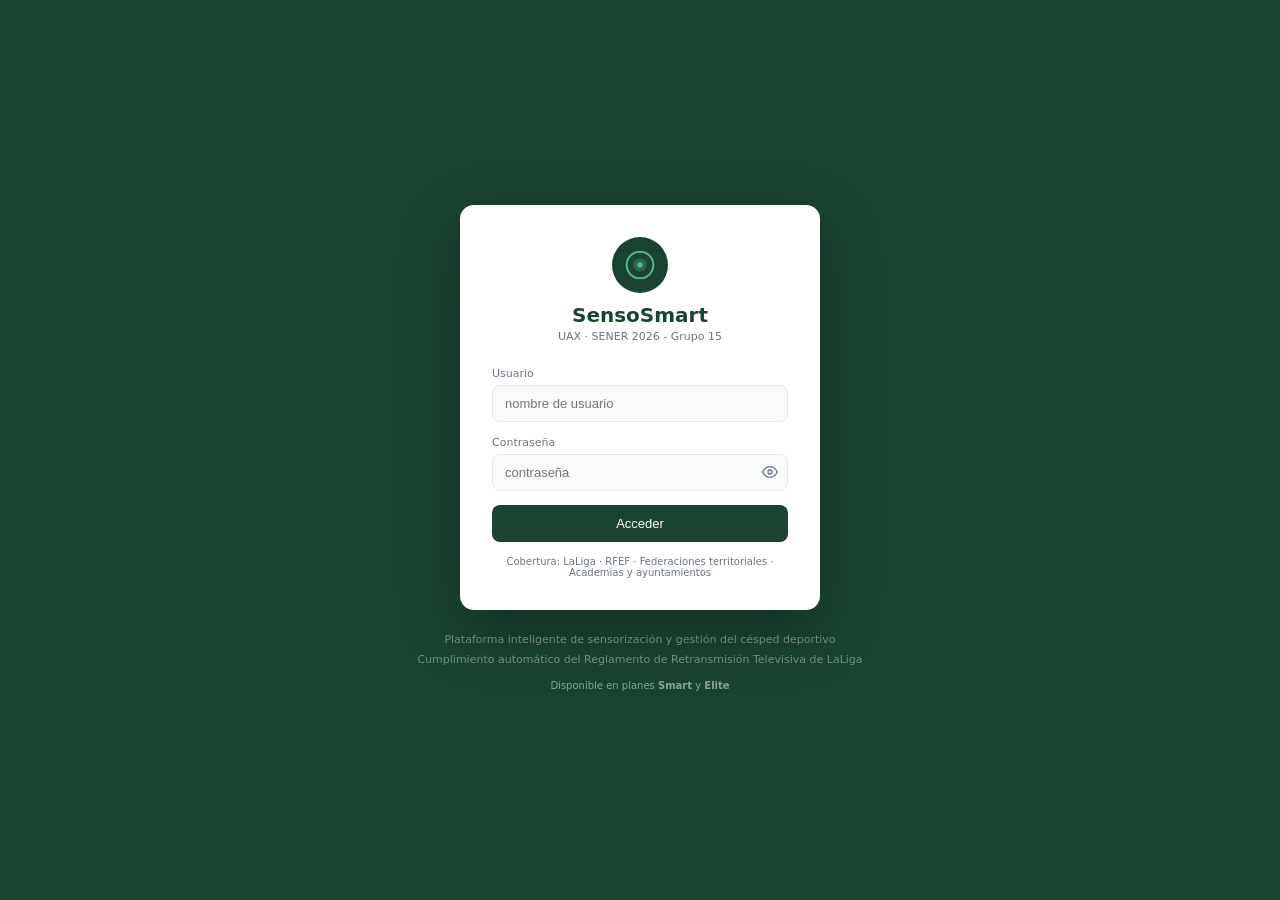
<file: Index.html>
<!DOCTYPE html>
<html lang="es">
<head>
  <meta charset="UTF-8"/>
  <meta name="viewport" content="width=device-width, initial-scale=1.0"/>
  <title>SensoSmart — Iniciar sesión</title>
  <link rel="stylesheet" href="assets/css/Index.css"/>
  <link rel="icon" href="assets/images/imagenPestana/ImagenLogoUax.jpg" type="image/jpeg">
</head>
<body>
  <div class="login-bg">
    <div class="login-card">
      <div class="login-logo">
        <div class="login-icon">
          <svg width="32" height="32" viewBox="0 0 24 24" fill="none">
            <circle cx="12" cy="12" r="10" stroke="#52B788" stroke-width="1.5"/>
            <path d="M7 12c0-2.76 2.24-5 5-5s5 2.24 5 5-2.24 5-5 5-5-2.24-5-5z" fill="#52B788" opacity=".3"/>
            <circle cx="12" cy="12" r="2" fill="#52B788"/>
          </svg>
        </div>
        <h1 class="login-title">SensoSmart</h1>
        <p class="login-sub">UAX · SENER 2026 - Grupo 15</p>
      </div>

      <form id="login-form" onsubmit="return false;">
        <div class="field-group">
          <label for="usuario">Usuario</label>
          <input type="text" id="usuario" name="usuario"
                 placeholder="nombre de usuario"
                 autocomplete="username" required/>
        </div>
        <div class="field-group">
          <label for="password">Contraseña</label>
          <div class="input-password-wrap">
            <input type="password" id="password" name="password"
                  placeholder="contraseña"
                  autocomplete="current-password" required/>
            <button type="button" class="btn-ojo" onclick="togglePassword('password', this)"
                  aria-label="Mostrar contraseña">
              <svg class="ojo-abierto" width="16" height="16" viewBox="0 0 24 24" fill="none" stroke="currentColor" stroke-width="2">
                <path d="M1 12s4-8 11-8 11 8 11 8-4 8-11 8-11-8-11-8z"/>
                <circle cx="12" cy="12" r="3"/>
              </svg>
              <svg class="ojo-cerrado" width="16" height="16" viewBox="0 0 24 24" fill="none" stroke="currentColor" stroke-width="2" style="display:none">
                <path d="M17.94 17.94A10.07 10.07 0 0112 20c-7 0-11-8-11-8a18.45 18.45 0 015.06-5.94"/>
                <path d="M9.9 4.24A9.12 9.12 0 0112 4c7 0 11 8 11 8a18.5 18.5 0 01-2.16 3.19"/>
                <line x1="1" y1="1" x2="23" y2="23"/>
              </svg>
            </button>
          </div>
        </div>
        <div id="login-error" class="login-error" style="display:none"></div>
        <button type="submit" id="login-btn" onclick="iniciarSesion()">Acceder</button>
      </form>

      <p class="login-cobertura">Cobertura: LaLiga · RFEF · Federaciones territoriales · Academias y ayuntamientos</p>
    </div>

    <div class="login-info">
      <p>Plataforma inteligente de sensorización y gestión del césped deportivo</p>
      <p>Cumplimiento automático del Reglamento de Retransmisión Televisiva de LaLiga</p>
      <p style="margin-top:8px;color:rgba(255,255,255,0.5);font-size:10px">Disponible en planes <strong>Smart</strong> y <strong>Elite</strong></p>
    </div>
  </div>

  <script src="assets/scriptsFrontend/Index.js"></script>
</body>
</html>
</file>
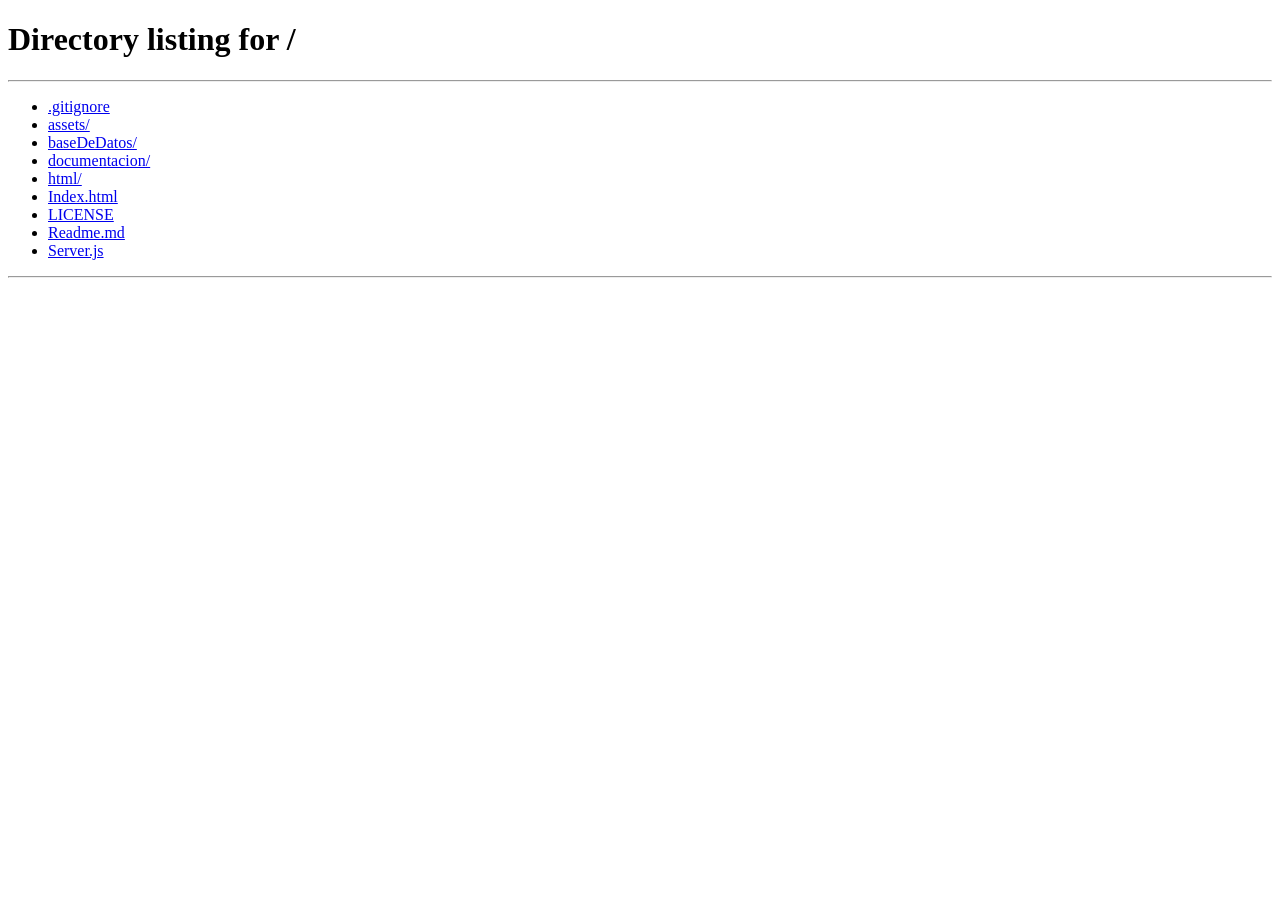
<file: html/Admin.html>
<!DOCTYPE html>
<html lang="es">
<head>
  <meta charset="UTF-8"/>
  <meta name="viewport" content="width=device-width, initial-scale=1.0"/>
  <title>SensoSmart — Administración</title>
  <link rel="stylesheet" href="../assets/css/BarraLateral.css"/>
  <link rel="stylesheet" href="../assets/css/Admin.css"/>
  <link rel="icon" href="../assets/images/imagenPestana/ImagenLogoUax.jpg" type="image/jpeg">
</head>
<body>
  <div class="app-layout">
  
  <!-- La barra lateral se inyecta automáticamente por BarraLateral.js -->
  <main class="main-content">
    <div class="topbar">
      <h2 class="topbar-title">Panel de administración</h2>
      <p class="topbar-sub">Gestión de usuarios, roles y configuración del sistema</p>
    </div>

    <!-- USUARIOS -->
    <section class="admin-section">
      <div class="section-header">
        <h3>Usuarios del sistema</h3>
        <button class="btn-primary" onclick="abrirModalNuevoUsuario()">+ Nuevo usuario</button>
      </div>
      <div class="tabla-wrapper">
        <table id="tabla-usuarios">
          <thead>
            <tr>
              <th>ID</th><th>Usuario</th><th>Club</th><th>Rol</th><th>Activo</th><th>Acciones</th>
            </tr>
          </thead>
          <tbody id="tbody-usuarios"></tbody>
        </table>
      </div>
    </section>
    
    <!-- ESTADÍSTICAS SISTEMA -->
    <section class="admin-section">
      <div class="section-header"><h3>Estado del sistema</h3></div>
      <div class="stats-grid" id="stats-grid"></div>
    </section>

    <!-- ALERTAS RECIENTES DEL SISTEMA -->
    <section class="admin-section">
      <div class="section-header"><h3>Alertas recientes del sistema</h3></div>
      <div id="alertas-container" class="alertas-container"></div>
    </section>

    <!-- LOG DE ACCESOS -->
    <section class="admin-section">
      <div class="section-header"><h3>Log de accesos recientes</h3></div>
      <div id="log-accesos" class="log-container"></div>
    </section>
  </main>
</div>

<!-- Modal nuevo usuario -->
<div id="modal-overlay" class="modal-overlay" style="display:none" onclick="cerrarModal()">
  <div class="modal" onclick="event.stopPropagation()">
    <div class="modal-header">
      <h4>Nuevo usuario</h4>
      <button onclick="cerrarModal()" class="modal-close">×</button>
    </div>
    <div class="modal-body">
      <div class="field-group">
        <label>Usuario</label>
        <input type="text" id="nuevo-usuario" placeholder="nombre de usuario"/>
      </div>
      <div class="field-group">
        <label>Club / Estadio</label>
        <input type="text" id="nuevo-club" placeholder="nombre del club"/>
      </div>
      <div class="field-group">
        <label>Contraseña</label>
        <input type="password" id="nuevo-password" placeholder="contraseña"/>
      </div>
      <div class="field-group">
        <label>Rol</label>
        <select id="nuevo-rol">
          <option value="greenkeeper">Greenkeeper</option>
          <option value="director">Dirección</option>
          <option value="auditor">Auditoría</option>
          <option value="admin">Administrador</option>
        </select>
      </div>
      <button class="btn-primary" onclick="crearUsuario()" style="width:100%;margin-top:8px">Crear usuario</button>
    </div>
  </div>
</div>

<script src="../assets/scriptsFrontend/Api.js"></script>
<script src="../assets/scriptsFrontend/RutasProtegidas.js"></script>
<script src="../assets/scriptsFrontend/BarraLateral.js"></script>
<script src="../assets/scriptsFrontend/Admin.js"></script>
</body>
</html>
</file>
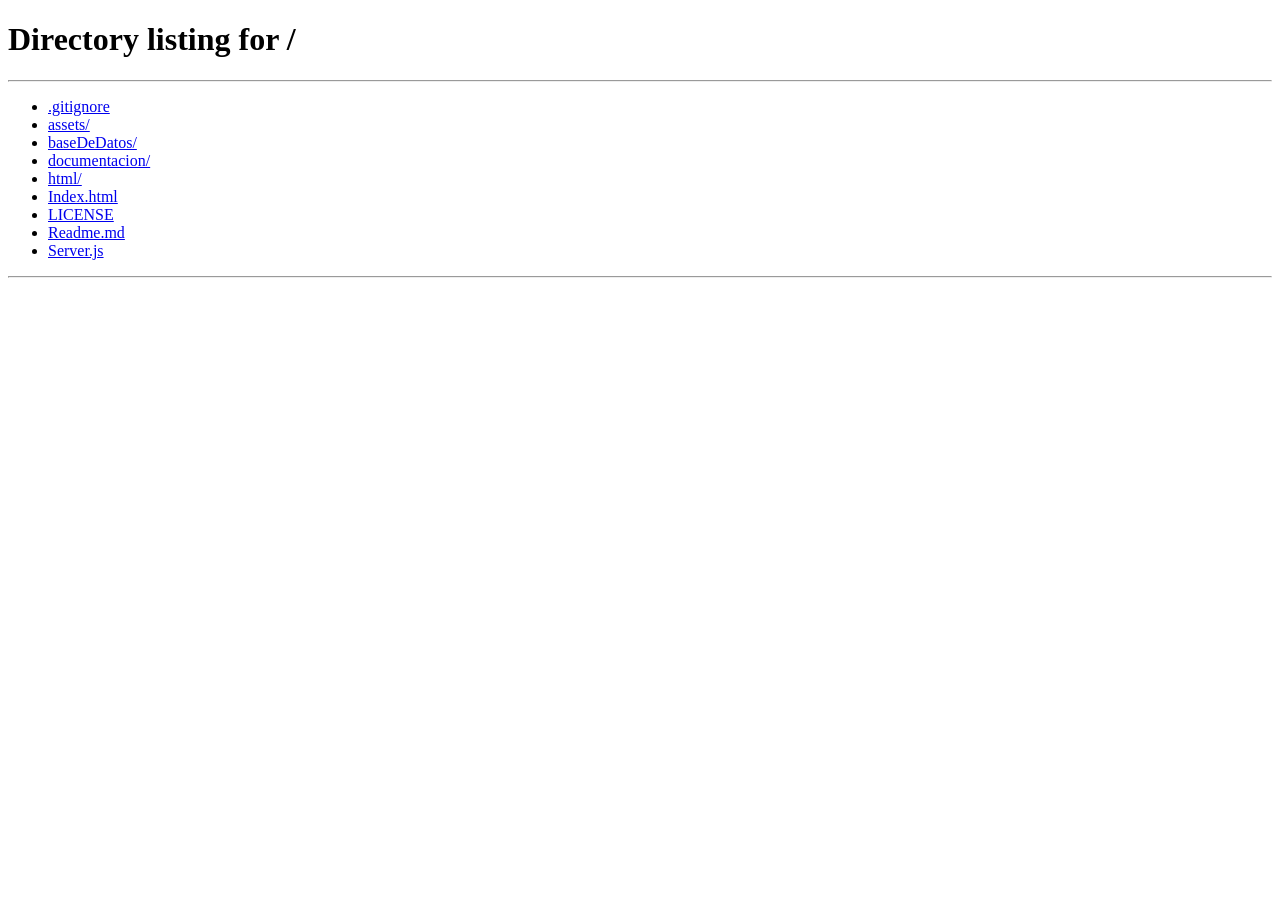
<file: html/DatosUsuario.html>
<!DOCTYPE html>
<html lang="es">
<head>
  <meta charset="UTF-8"/>
  <meta name="viewport" content="width=device-width, initial-scale=1.0"/>
  <title>SensoSmart — Mi perfil</title>
  <link rel="stylesheet" href="../assets/css/BarraLateral.css"/>
  <link rel="stylesheet" href="../assets/css/DatosUsuario.css"/>
  <link rel="icon" href="../assets/images/imagenPestana/ImagenLogoUax.jpg" type="image/jpeg">
</head>
<body>
  <div class="app-layout">

  <main class="main-content">
    <div class="topbar">
      <h2 class="topbar-title">Mi perfil</h2>
    </div>
    
    <div class="perfil-grid">
      <!-- Datos personales -->
      <div class="perfil-card">
        <h3>Datos del usuario</h3>
        <div class="avatar" id="avatar-iniciales">--</div>
        <div class="field-group">
          <label>Usuario</label>
          <input type="text" id="perfil-usuario" disabled/>
        </div>
        <div class="field-group">
          <label>Club / Estadio</label>
          <input type="text" id="perfil-club" disabled/>
        </div>
        <div class="field-group">
          <label>Rol</label>
          <input type="text" id="perfil-rol" disabled/>
        </div>
        <div class="field-group">
          <label>Email</label>
          <input type="email" id="perfil-email" placeholder="email de contacto"/>
        </div>
        <button class="btn-primary" onclick="guardarPerfil()">Guardar cambios</button>
      </div>
      
      <!-- Cambio de contraseña -->
      <div class="perfil-card">
        <h3>Cambiar contraseña</h3>
        <div class="field-group">
          <label>Contraseña actual</label>
          <div class="input-password-wrap">
            <input type="password" id="pass-actual" placeholder="contraseña actual"/>
            <button type="button" class="btn-ojo" onclick="togglePassword('pass-actual', this)" aria-label="Mostrar contraseña">
              <svg class="ojo-abierto" width="16" height="16" viewBox="0 0 24 24" fill="none" stroke="currentColor" stroke-width="2">
                <path d="M1 12s4-8 11-8 11 8 11 8-4 8-11 8-11-8-11-8z"/>
                <circle cx="12" cy="12" r="3"/>
              </svg>
              <svg class="ojo-cerrado" width="16" height="16" viewBox="0 0 24 24" fill="none" stroke="currentColor" stroke-width="2" style="display:none">
                <path d="M17.94 17.94A10.07 10.07 0 0112 20c-7 0-11-8-11-8a18.45 18.45 0 015.06-5.94"/>
                <path d="M9.9 4.24A9.12 9.12 0 0112 4c7 0 11 8 11 8a18.5 18.5 0 01-2.16 3.19"/>
                <line x1="1" y1="1" x2="23" y2="23"/>
              </svg>
            </button>
          </div>
        </div>

        <div class="field-group">
          <label>Nueva contraseña</label>
          <div class="input-password-wrap">
            <input type="password" id="pass-nueva" placeholder="nueva contraseña"/>
            <button type="button" class="btn-ojo" onclick="togglePassword('pass-nueva', this)" aria-label="Mostrar contraseña">
              <svg class="ojo-abierto" width="16" height="16" viewBox="0 0 24 24" fill="none" stroke="currentColor" stroke-width="2">
                <path d="M1 12s4-8 11-8 11 8 11 8-4 8-11 8-11-8-11-8z"/>
                <circle cx="12" cy="12" r="3"/>
              </svg>
              <svg class="ojo-cerrado" width="16" height="16" viewBox="0 0 24 24" fill="none" stroke="currentColor" stroke-width="2" style="display:none">
                <path d="M17.94 17.94A10.07 10.07 0 0112 20c-7 0-11-8-11-8a18.45 18.45 0 015.06-5.94"/>
                <path d="M9.9 4.24A9.12 9.12 0 0112 4c7 0 11 8 11 8a18.5 18.5 0 01-2.16 3.19"/>
                <line x1="1" y1="1" x2="23" y2="23"/>
              </svg>
            </button>
          </div>
        </div>

        <div class="field-group">
          <label>Confirmar nueva contraseña</label>
          <div class="input-password-wrap">
            <input type="password" id="pass-confirmar" placeholder="repetir contraseña"/>
            <button type="button" class="btn-ojo" onclick="togglePassword('pass-confirmar', this)" aria-label="Mostrar contraseña">
              <svg class="ojo-abierto" width="16" height="16" viewBox="0 0 24 24" fill="none" stroke="currentColor" stroke-width="2">
                <path d="M1 12s4-8 11-8 11 8 11 8-4 8-11 8-11-8-11-8z"/>
                <circle cx="12" cy="12" r="3"/>
              </svg>
              <svg class="ojo-cerrado" width="16" height="16" viewBox="0 0 24 24" fill="none" stroke="currentColor" stroke-width="2" style="display:none">
                <path d="M17.94 17.94A10.07 10.07 0 0112 20c-7 0-11-8-11-8a18.45 18.45 0 015.06-5.94"/>
                <path d="M9.9 4.24A9.12 9.12 0 0112 4c7 0 11 8 11 8a18.5 18.5 0 01-2.16 3.19"/>
                <line x1="1" y1="1" x2="23" y2="23"/>
              </svg>
            </button>
          </div>
        </div>
      </div>
      
      <!-- Preferencias notificaciones -->
      <div class="perfil-card">
        <h3>Preferencias de notificaciones</h3>
        <div class="pref-row">
          <label>Email para alertas críticas</label>
          <input type="checkbox" id="pref-email-crit" checked/>
        </div>
        <div class="pref-row">
          <label>Email para alertas preventivas</label>
          <input type="checkbox" id="pref-email-prev"/>
        </div>
        <div class="pref-row">
          <label>Notificación push (app)</label>
          <input type="checkbox" id="pref-push" checked/>
        </div>
        <div class="pref-row">
          <label>SMS para alertas críticas</label>
          <input type="checkbox" id="pref-sms" checked/>
        </div>
        <div class="field-group" style="margin-top:12px">
          <label>Teléfono SMS</label>
          <input type="tel" id="perfil-telefono" placeholder="+34 600 000 000"/>
        </div>
        <button class="btn-primary" onclick="guardarPreferencias()">Guardar preferencias</button>
      </div>
      
      <!-- Sesiones activas -->
      <div class="perfil-card">
        <h3>Sesiones activas</h3>
        <div id="sesiones-lista"></div>
        <button class="btn-secondary" style="margin-top:12px" onclick="cerrarTodasSesiones()">Cerrar todas las sesiones</button>
      </div>
    </div>
  </main>
</div>

<script src="../assets/scriptsFrontend/Api.js"></script>
<script src="../assets/scriptsFrontend/RutasProtegidas.js"></script>
<script src="../assets/scriptsFrontend/BarraLateral.js"></script>
<script src="../assets/scriptsFrontend/DatosUsuario.js"></script>
</body>
</html>
</file>
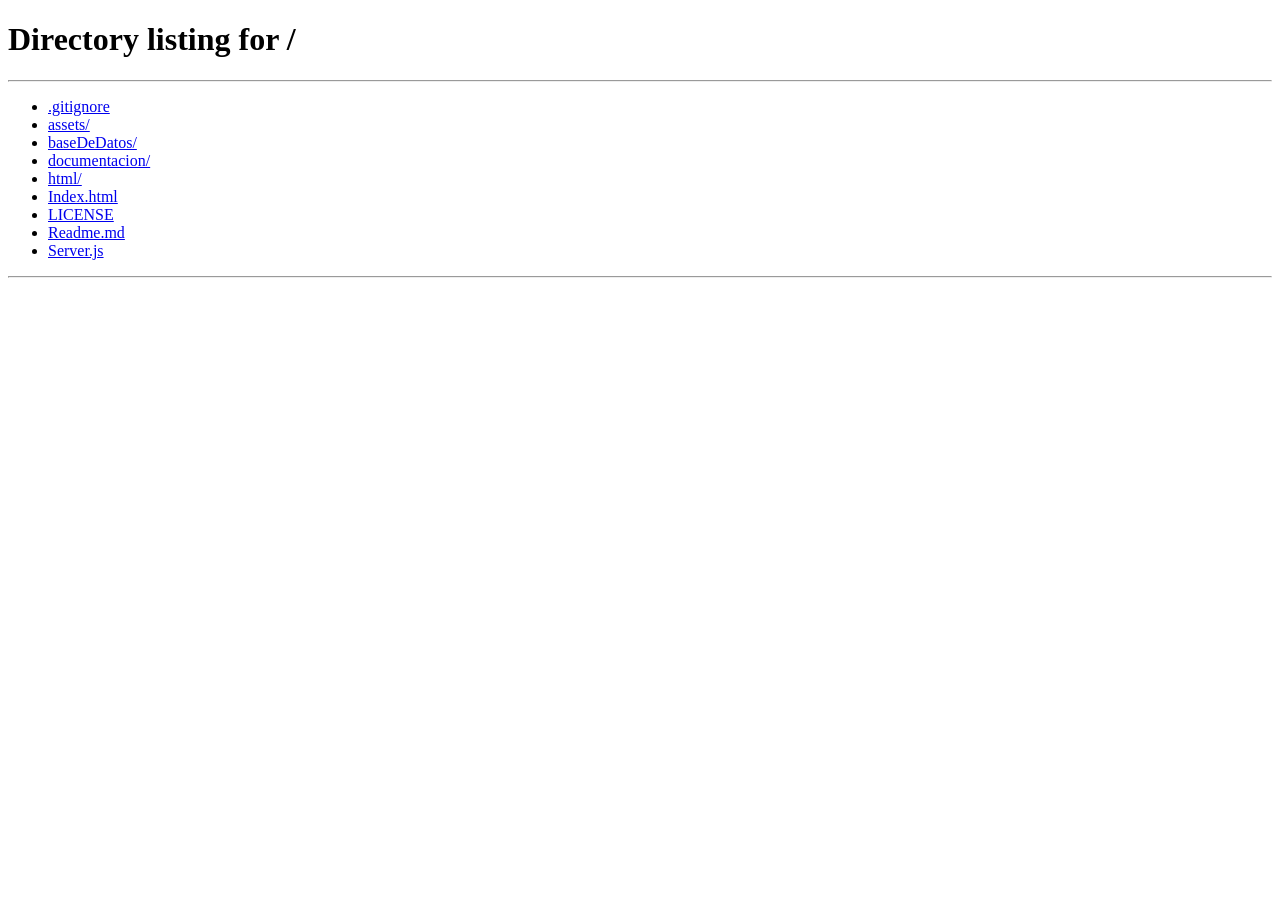
<file: html/Tecnico.html>
<!DOCTYPE html>
<html lang="es">
<head>
  <meta charset="UTF-8"/>
  <meta name="viewport" content="width=device-width, initial-scale=1.0"/>
  <title>SensoSmart — Sensores</title>
  <link rel="stylesheet" href="../assets/css/BarraLateral.css"/>
  <link rel="stylesheet" href="../assets/css/Tecnico.css"/>
  <link rel="icon" href="../assets/images/imagenPestana/ImagenLogoUax.jpg" type="image/jpeg">
</head>
<body>
<div class="app-layout">

  <!-- La barra lateral se inyecta automáticamente por Sidebar.js -->

  <main class="main-content">
    <div class="topbar">
      <div>
        <h2 class="topbar-title">Sensores — Lecturas en tiempo real</h2>
        <p class="topbar-sub" id="topbar-sub">Cargando datos...</p>
      </div>
      <div class="topbar-actions">
        <button class="btn-primary" onclick="refrescarDatos()">Actualizar</button>
        <button class="btn-secondary" onclick="exportarCSV()">Exportar CSV</button>
      </div>
    </div>

    <!-- FILTROS -->
    <div class="filtros-bar">
      <label>Filtrar por estado:
        <select id="filtro-estado" onchange="aplicarFiltro()">
          <option value="todos">Todos</option>
          <option value="ok">OK</option>
          <option value="alerta">Alerta</option>
          <option value="critico">Crítico</option>
        </select>
      </label>
      <label>Capa:
        <select id="filtro-capa" onchange="aplicarFiltro()">
          <option value="todos">Todas</option>
          <option value="tierra">En tierra</option>
          <option value="superficie">Superficie</option>
          <option value="aire">Aire</option>
        </select>
      </label>
    </div>

    <!-- TABLA SENSORES -->
    <section class="tabla-section">
      <div class="section-header"><h3>Tabla de sensores</h3></div>
      <div class="tabla-wrapper">
        <table id="tabla-sensores">
          <thead>
            <tr>
              <th>Sensor</th>
              <th>Zona</th>
              <th>Capa</th>
              <th>Humedad (%)</th>
              <th>Temp. suelo (°C)</th>
              <th>Salinidad CE (dS/m)</th>
              <th>Batería</th>
              <th>Estado</th>
              <th>Acciones</th>
            </tr>
          </thead>
          <tbody id="tbody-sensores"></tbody>
        </table>
      </div>
    </section>

    <!-- SENSORES SUPERFICIE Y AIRE -->
    <section class="sup-aire-section">
      <div class="section-header"><h3>Superficie y Aire</h3></div>
      <div class="sup-aire-grid" id="sup-aire-grid"></div>
    </section>

    <!-- EVAPOTRANSPIRACIÓN -->
    <section class="et-section">
      <div class="section-header"><h3>Evapotranspiración estimada (ET)</h3></div>
      <div class="et-card" id="et-card"></div>
    </section>

  </main>
</div>

<script src="../assets/scriptsFrontend/Api.js"></script>
<script src="../assets/scriptsFrontend/RutasProtegidas.js"></script>
<script src="../assets/scriptsFrontend/BarraLateral.js"></script>
<script src="../assets/scriptsFrontend/Tecnico.js"></script>
</body>
</html>
</file>
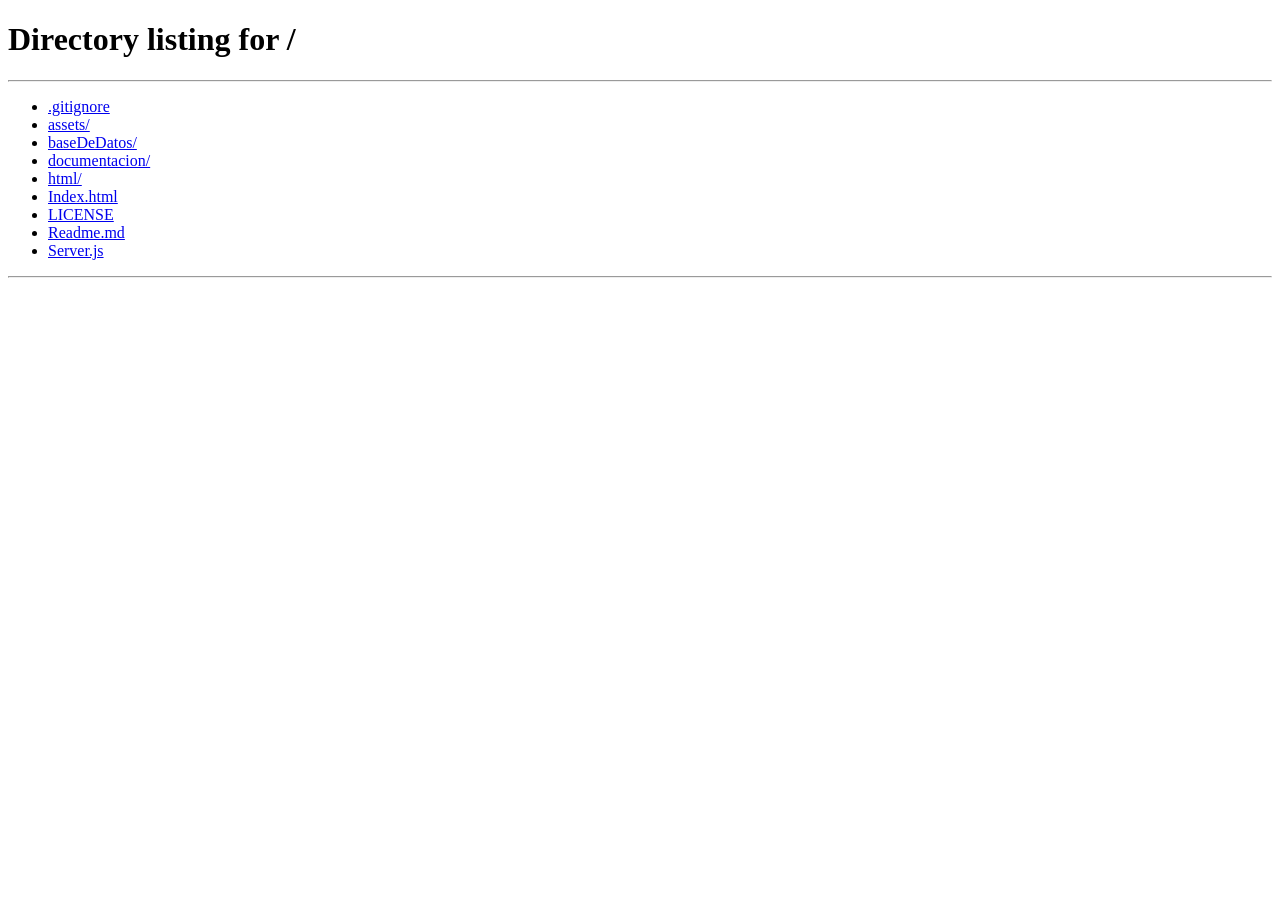
<file: html/Upgrade.html>
<!DOCTYPE html>
<html lang="es">
<head>
  <meta charset="UTF-8"/>
  <meta name="viewport" content="width=device-width, initial-scale=1.0"/>
  <title>SensoSmart — Upgrade a Plan Elite</title>
  <link rel="stylesheet" href="../assets/css/BarraLateral.css"/>
  <link rel="stylesheet" href="../assets/css/Mapa.css"/>
  <link rel="icon" href="../assets/images/imagenPestana/ImagenLogoUax.jpg" type="image/jpeg">
  <style>
    .upgrade-page{max-width:1200px;margin:30px auto;padding:0 20px}
    .upgrade-hero{text-align:center;padding:32px 24px;background:linear-gradient(135deg,#1B4332 0%,#2D6A4F 100%);color:#fff;border-radius:14px;margin-bottom:30px}
    .upgrade-hero h1{margin:0 0 8px;font-size:30px;font-weight:800}
    .upgrade-hero h1 .star{color:#FFD700}
    .upgrade-hero p{margin:0;opacity:.9;font-size:15px}
    .compare-table{width:100%;background:#fff;border-radius:12px;box-shadow:0 2px 12px rgba(0,0,0,0.06);overflow:hidden;border-collapse:collapse}
    .compare-table thead th{padding:18px 16px;text-align:left;font-size:13px;text-transform:uppercase;letter-spacing:.5px}
    .compare-table thead th:first-child{background:#F8FAF9;color:#666;width:40%}
    .compare-table thead th.col-smart{background:#E5E7EB;color:#1B4332;width:30%;text-align:center}
    .compare-table thead th.col-elite{background:linear-gradient(135deg,#FFD700,#B8860B);color:#1B4332;width:30%;text-align:center}
    .compare-table tbody tr{border-top:1px solid #eee;transition:background .15s}
    .compare-table tbody tr:hover{background:#FAFCFB}
    .compare-table tbody td{padding:14px 16px;font-size:14px}
    .compare-table tbody td:first-child{font-weight:600;color:#333}
    .compare-table tbody td.center{text-align:center}
    .yes{color:#52B788;font-size:18px;font-weight:700}
    .no{color:#C1121F;font-size:18px}
    .compare-table tfoot td{padding:20px 16px;background:#F8FAF9;font-weight:700;font-size:18px;color:#1B4332}
    .compare-table tfoot td.col-elite{background:linear-gradient(135deg,#FFF8DC,#FFE5A8);color:#7C5C00}
    .upgrade-cta{text-align:center;margin:30px 0}
    .btn-upgrade{display:inline-block;padding:14px 36px;background:linear-gradient(135deg,#FFD700,#B8860B);color:#1B4332;border:none;border-radius:10px;font-size:16px;font-weight:800;text-decoration:none;cursor:pointer;transition:transform .15s,box-shadow .15s}
    .btn-upgrade:hover{transform:translateY(-2px);box-shadow:0 4px 16px rgba(255,215,0,0.4)}
    .btn-volver{display:inline-block;padding:10px 24px;color:#52B788;background:#fff;border:1px solid #52B788;border-radius:8px;text-decoration:none;font-weight:600;margin-left:12px;transition:all .15s}
    .btn-volver:hover{background:#52B788;color:#fff}
    .price-tag{font-size:13px;color:#666;font-weight:400;margin-top:4px}
  </style>
</head>
<body>
<div class="app-layout">

  <main class="main-content">
    <div class="upgrade-page">

      <div class="upgrade-hero">
        <h1><span class="star">⭐</span> Desbloquea todo el potencial con Plan Elite</h1>
        <p>Compara tu plan actual con el plan Elite y descubre todo lo que puedes obtener</p>
      </div>

      <table class="compare-table">
        <thead>
          <tr>
            <th>Funcionalidad</th>
            <th class="col-smart">PLAN SMART<div class="price-tag">Tu plan actual</div></th>
            <th class="col-elite">PLAN ELITE<div class="price-tag">Recomendado</div></th>
          </tr>
        </thead>
        <tbody>
          <tr>
            <td>Sensores de suelo (humedad, temperatura, salinidad)</td>
            <td class="center">20 unidades · Milesight EM500-SMC-PH</td>
            <td class="center">45 unidades · Decentlab DL-PR26 (Suiza)</td>
          </tr>
          <tr>
            <td>Cámara visible PTZ 4K</td>
            <td class="center">Reolink RLC-823A · 16× zoom</td>
            <td class="center">Axis Q6225-LE · 50 fps · IK10</td>
          </tr>
          <tr>
            <td>Cámara térmica</td>
            <td class="center"><span class="no">✗</span></td>
            <td class="center">FLIR FH-Series ID</td>
          </tr>
          <tr>
            <td>Edge AI (procesamiento local de IA)</td>
            <td class="center">Raspberry Pi 5 + Hailo-8 · 15 TOPS</td>
            <td class="center">NVIDIA Jetson Orin NX · 100 TOPS</td>
          </tr>
          <tr>
            <td>Detección fitosanitaria (YOLOv8)</td>
            <td class="center"><span class="yes">✓</span></td>
            <td class="center"><span class="yes">✓</span></td>
          </tr>
          <tr>
            <td>Recomendador de riego (LSTM)</td>
            <td class="center"><span class="yes">✓</span></td>
            <td class="center"><span class="yes">✓</span></td>
          </tr>
          <tr>
            <td>Informe oficial LaLiga automático</td>
            <td class="center"><span class="yes">✓</span></td>
            <td class="center"><span class="yes">✓</span></td>
          </tr>
          <tr>
            <td>Mapa de calor cromático (NDVI + térmico)</td>
            <td class="center"><span class="no">✗</span></td>
            <td class="center"><span class="yes">✓</span></td>
          </tr>
          <tr>
            <td>Asistente conversacional (LLM Llama 3.2)</td>
            <td class="center"><span class="no">✗</span></td>
            <td class="center"><span class="yes">✓</span></td>
          </tr>
          <tr>
            <td>Predicción de riesgo de lesiones (XGBoost)</td>
            <td class="center"><span class="no">✗</span></td>
            <td class="center"><span class="yes">✓</span></td>
          </tr>
          <tr>
            <td>Visor 3D del estadio (Digital Twin)</td>
            <td class="center"><span class="no">✗</span></td>
            <td class="center"><span class="yes">✓</span></td>
          </tr>
          <tr>
            <td>Dashboard web y app móvil</td>
            <td class="center"><span class="yes">✓</span></td>
            <td class="center"><span class="yes">✓</span></td>
          </tr>
          <tr>
            <td>Soporte técnico</td>
            <td class="center">Email · 8h-20h</td>
            <td class="center">24/7 · Priority + KAM dedicado</td>
          </tr>
          <tr>
            <td>SLA de disponibilidad</td>
            <td class="center">99,5%</td>
            <td class="center">99,9%</td>
          </tr>
          <tr>
            <td>Visita técnica anual</td>
            <td class="center">1 incluida</td>
            <td class="center">4 incluidas + on-demand</td>
          </tr>
        </tbody>
        <tfoot>
          <tr>
            <td>Coste</td>
            <td class="center">7.500 € + 690 €/mes</td>
            <td class="center col-elite">45.000 € + 4.000 €/mes</td>
          </tr>
        </tfoot>
      </table>

      <div class="upgrade-cta">
        <a href="mailto:comercial@smartturfai.com?subject=Solicitud%20de%20upgrade%20a%20Plan%20Elite" class="btn-upgrade">
          ⭐ Solicitar upgrade a Elite
        </a>
        <a href="/dashboard" class="btn-volver">← Volver al dashboard</a>
      </div>

    </div>
  </main>
</div>

<script src="../assets/scriptsFrontend/Api.js"></script>
<script src="../assets/scriptsFrontend/RutasProtegidas.js"></script>
<script src="../assets/scriptsFrontend/BarraLateral.js"></script>
</body>
</html>
</file>
<file: assets/css/Index.css>
*{box-sizing:border-box;margin:0;padding:0}
:root{
  --g1:#1B4332;--g2:#2D6A4F;--g3:#52B788;--g4:#D8F3DC;
  --white:#fff;--off:#F8FAF9;--gray:#6B7280;--lgray:#E5E7EB;
  --red:#C1121F;--font:'Segoe UI',system-ui,sans-serif;
}
body{font-family:var(--font);background:var(--g1);min-height:100vh;display:flex;flex-direction:column;align-items:center;justify-content:center}
.login-bg{width:100%;display:flex;flex-direction:column;align-items:center;justify-content:center;min-height:100vh;padding:20px}
.login-card{background:var(--white);border-radius:14px;padding:32px;width:100%;max-width:360px;box-shadow:0 20px 60px rgba(0,0,0,0.3)}
.login-logo{text-align:center;margin-bottom:24px}
.login-icon{width:56px;height:56px;background:var(--g1);border-radius:50%;display:flex;align-items:center;justify-content:center;margin:0 auto 10px}
.login-title{font-size:20px;font-weight:600;color:var(--g1)}
.login-sub{font-size:11px;color:var(--gray);margin-top:3px}
.field-group{margin-bottom:14px}
.field-group label{display:block;font-size:11px;color:var(--gray);margin-bottom:5px;font-weight:500}
.field-group input{width:100%;padding:10px 12px;border:1px solid var(--lgray);border-radius:8px;font-size:13px;background:var(--off);outline:none;transition:border .15s}
.field-group input:focus{border-color:var(--g3)}
.login-error{background:#FCEBEB;color:var(--red);font-size:12px;padding:8px 12px;border-radius:6px;margin-bottom:10px;border-left:3px solid var(--red)}
button[type=submit],.login-btn{width:100%;padding:11px;background:var(--g1);color:var(--white);border:none;border-radius:8px;font-size:13px;font-weight:500;cursor:pointer;transition:background .15s}
button[type=submit]:hover,.login-btn:hover{background:var(--g2)}
.login-accesos{margin-top:20px;border-top:1px solid var(--lgray);padding-top:16px}
.login-accesos-titulo{font-size:10px;color:var(--gray);text-align:center;margin-bottom:8px}
.accesos-grid{display:grid;grid-template-columns:1fr 1fr;gap:6px}
.acceso-btn{padding:6px;background:var(--off);border:1px solid var(--lgray);border-radius:6px;font-size:11px;cursor:pointer;color:#333;transition:all .15s}
.acceso-btn:hover{background:var(--g4);border-color:var(--g3);color:var(--g1)}
.login-cobertura{font-size:10px;color:var(--gray);text-align:center;margin-top:14px}
.login-info{margin-top:20px;text-align:center;color:rgba(255,255,255,0.4);font-size:11px;line-height:1.8}
.input-password-wrap {
  position: relative;
  display: flex;
  align-items: center;
}
.input-password-wrap input {
  width: 100%;
  padding-right: 38px;
}
.btn-ojo {
  position: absolute;
  right: 10px;
  background: none;
  border: none;
  cursor: pointer;
  color: #6B7280;
  padding: 0;
  display: flex;
  align-items: center;
  line-height: 1;
  transition: color .15s;
}
.btn-ojo:hover {
  color: #1B4332;
}


/* Oculta el botón nativo de Microsoft Edge para mostrar/ocultar contraseña,
   evitando que aparezca duplicado junto al botón propio de la aplicación */
input[type="password"]::-ms-reveal {
    display: none;
}
</file>
<file: assets/css/BarraLateral.css>
.sidebar {
  width: 230px;
  background: #1B4332;
  display: flex;
  flex-direction: column;
  flex-shrink: 0;
  overflow-y: auto;
  height: 100vh;
  position: sticky;
  top: 0;
}

.sidebar-logo {
  display: flex;
  align-items: center;
  gap: 10px;
  padding: 20px 18px;
  border-bottom: 1px solid rgba(255,255,255,0.08);
}

.logo-name {
  font-size: 14px;
  font-weight: 600;
  color: #52B788;
  line-height: 1.2;
}

.logo-club {
  font-size: 11px;
  color: rgba(255,255,255,0.4);
  margin-top: 2px;
}

.sidebar-nav {
  flex: 1;
  padding: 12px 0;
}

.nav-link {
  display: flex;
  align-items: center;
  gap: 10px;
  padding: 12px 18px;
  font-size: 13px;
  color: rgba(255,255,255,0.6);
  text-decoration: none;
  border-left: 2px solid transparent;
  transition: all .25s cubic-bezier(.4,0,.2,1);
  cursor: pointer;
  background: none;
  border-top: none;
  border-right: none;
  border-bottom: none;
  width: 100%;
  text-align: left;
  font-family: inherit;
  position: relative;
  overflow: hidden;
}

/* Efecto onda al hacer hover (desde la izquierda) */
.nav-link::before {
  content: '';
  position: absolute;
  left: 0;
  top: 0;
  width: 0;
  height: 100%;
  background: linear-gradient(90deg, rgba(82,183,136,0.18) 0%, transparent 100%);
  transition: width .35s cubic-bezier(.4,0,.2,1);
  z-index: 0;
  pointer-events: none;
}

.nav-link > * {
  position: relative;
  z-index: 1;
}

.nav-link:hover {
  color: #fff;
  background: rgba(255,255,255,0.05);
  transform: translateX(4px);
  border-left-color: rgba(82,183,136,0.5);
}

.nav-link:hover::before {
  width: 100%;
}

.nav-link.active {
  color: #52B788;
  border-left-color: #52B788;
  background: rgba(82,183,136,0.1);
}

.nav-link svg {
  flex-shrink: 0;
  opacity: .7;
  transition: transform .25s cubic-bezier(.4,0,.2,1), opacity .2s;
}

.nav-link:hover svg {
  transform: scale(1.15);
  opacity: 1;
}

.nav-link.active svg {
  opacity: 1;
}

.nav-dropdown-btn {
  display: flex;
  align-items: center;
  gap: 10px;
  padding: 12px 18px;
  font-size: 13px;
  color: rgba(255,255,255,0.6);
  border-left: 2px solid transparent;
  transition: all .15s;
  cursor: pointer;
  background: none;
  border-top: none;
  border-right: none;
  border-bottom: none;
  width: 100%;
  text-align: left;
  font-family: inherit;
  justify-content: space-between;
}

.nav-dropdown-btn:hover {
  color: #fff;
  background: rgba(255,255,255,0.05);
}

.nav-dropdown-btn.active {
  color: #52B788;
  border-left-color: #52B788;
  background: rgba(82,183,136,0.1);
}

.nav-dropdown-left {
  display: flex;
  align-items: center;
  gap: 10px;
}

.nav-arrow {
  transition: transform .2s;
  opacity: .5;
  flex-shrink: 0;
}

.nav-dropdown-btn.open .nav-arrow {
  transform: rotate(90deg);
}

.nav-sub {
  display: none;
}

.nav-sub.open {
  display: block;
}

.nav-sub-link {
  display: flex;
  align-items: center;
  gap: 8px;
  padding: 9px 18px 9px 42px;
  font-size: 12px;
  color: rgba(255,255,255,0.5);
  text-decoration: none;
  border-left: 2px solid transparent;
  transition: all .15s;
}

.nav-sub-link:hover {
  color: #fff;
  background: rgba(255,255,255,0.04);
}

.nav-sub-link.active {
  color: #52B788;
  border-left-color: #52B788;
}

.nav-sub-dot {
  width: 4px;
  height: 4px;
  border-radius: 50%;
  background: currentColor;
  flex-shrink: 0;
  opacity: .6;
}

.nav-admin {
  display: none;
}

.sidebar-footer {
  padding: 12px 16px;
  border-top: 1px solid rgba(255,255,255,0.08);
  font-size: 11px;
  color: rgba(255,255,255,0.3);
  line-height: 1.8;
}

.btn-logout {
  margin-top: 8px;
  width: 100%;
  padding: 8px;
  background: rgba(255,255,255,0.07);
  color: rgba(255,255,255,0.5);
  border: 1px solid rgba(255,255,255,0.1);
  border-radius: 6px;
  font-size: 11px;
  cursor: pointer;
  font-family: inherit;
  transition: all .15s;
}

.btn-logout:hover {
  background: rgba(255,255,255,0.13);
  color: #fff;
}

.nav-badge {
  margin-left: auto;
  background: #C1121F;
  color: #fff;
  font-size: 9px;
  padding: 1px 5px;
  border-radius: 10px;
}
/* ========================================================
   Plan badge (Smart vs Elite)
   ======================================================== */
.plan-badge {
  display: inline-block;
  font-size: 9px;
  font-weight: 700;
  padding: 2px 6px;
  border-radius: 4px;
  margin-left: 6px;
  letter-spacing: 0.5px;
  vertical-align: middle;
}

.plan-smart {
  background: linear-gradient(135deg, #52B788, #2D6A4F);
  color: #fff;
}

.plan-elite {
  background: linear-gradient(135deg, #FFD700, #B8860B);
  color: #1B4332;
  box-shadow: 0 0 8px rgba(255, 215, 0, 0.4);
}

.plan-admin {
  background: linear-gradient(135deg, #5a4a8a, #2c1f5a);
  color: #fff;
  box-shadow: 0 0 6px rgba(90, 74, 138, 0.5);
}

/* ========================================================
   Sección exclusiva Elite
   ======================================================== */
.nav-elite-section {
  margin-top: 14px;
  padding-top: 12px;
  border-top: 1px solid rgba(255, 215, 0, 0.18);
  background: linear-gradient(180deg, rgba(255, 215, 0, 0.03) 0%, transparent 100%);
}

.nav-elite-title {
  font-size: 9px;
  letter-spacing: 1px;
  color: rgba(255, 215, 0, 0.65);
  font-weight: 700;
  padding: 0 18px 6px;
}

.nav-elite-link {
  font-size: 12px !important;
  padding: 8px 18px 8px 22px !important;
  color: rgba(255, 215, 0, 0.7) !important;
}

.nav-elite-link:hover {
  color: #FFD700 !important;
  background: rgba(255, 215, 0, 0.08) !important;
}

.elite-dot {
  width: 5px;
  height: 5px;
  border-radius: 50%;
  background: #FFD700;
  flex-shrink: 0;
  margin-right: 4px;
  box-shadow: 0 0 6px rgba(255, 215, 0, 0.6);
}
</file>
<file: assets/css/Admin.css>
*{box-sizing:border-box;margin:0;padding:0}
:root{--g1:#1B4332;--g2:#2D6A4F;--g3:#52B788;--white:#fff;--off:#F8FAF9;--gray:#6B7280;--lgray:#E5E7EB;--red:#C1121F;--orange:#E76F51;--font:'Segoe UI',system-ui,sans-serif}
body{font-family:var(--font);background:#F3F4F6;color:#111;min-height:100vh}
.app-layout{display:flex;height:100vh;overflow:hidden}
.sidebar{width:200px;background:var(--g1);display:flex;flex-direction:column;flex-shrink:0}
.sidebar-logo{display:flex;align-items:center;gap:10px;padding:18px 14px;border-bottom:1px solid rgba(255,255,255,0.08)}
.logo-name{font-size:13px;font-weight:600;color:var(--g3)}
.logo-club{font-size:10px;color:rgba(255,255,255,0.4)}
.sidebar-nav{flex:1;padding:10px 0}
.sidebar-footer{padding:12px 14px;border-top:1px solid rgba(255,255,255,0.08);font-size:10px;color:rgba(255,255,255,0.3)}
.btn-logout{margin-top:8px;width:100%;padding:6px;background:rgba(255,255,255,0.07);color:rgba(255,255,255,0.5);border:1px solid rgba(255,255,255,0.1);border-radius:6px;font-size:10px;cursor:pointer}
.main-content{flex:1;overflow-y:auto;padding:24px}
.topbar{margin-bottom:24px}
.topbar-title{font-size:20px;font-weight:700;color:#111}
.topbar-sub{font-size:12px;color:var(--gray);margin-top:4px}

.admin-section{background:var(--white);border:1px solid var(--lgray);border-radius:12px;padding:20px;margin-bottom:18px;box-shadow:0 1px 3px rgba(0,0,0,0.04)}
.section-header{display:flex;align-items:center;justify-content:space-between;margin-bottom:16px}
.section-header h3{font-size:14px;font-weight:600;color:#1B4332}

/* === BOTONES BRANDED === */
.btn-primary{
  padding:9px 18px;
  background:linear-gradient(135deg,#52B788 0%,#2D6A4F 100%);
  color:#fff;
  border:none;
  border-radius:8px;
  font-size:12px;
  font-weight:600;
  cursor:pointer;
  box-shadow:0 2px 6px rgba(82,183,136,0.25);
  transition:all .2s cubic-bezier(.4,0,.2,1);
  font-family:inherit;
  letter-spacing:.3px;
}
.btn-primary:hover{
  transform:translateY(-1px);
  box-shadow:0 4px 12px rgba(82,183,136,0.4);
  background:linear-gradient(135deg,#5FC795 0%,#367A5C 100%);
}
.btn-primary:active{transform:translateY(0)}

.btn-secondary{
  padding:8px 16px;
  background:var(--white);
  color:#1B4332;
  border:1.5px solid #52B788;
  border-radius:8px;
  font-size:12px;
  font-weight:600;
  cursor:pointer;
  transition:all .15s;
  font-family:inherit;
}
.btn-secondary:hover{background:#F0F9F4;border-color:#2D6A4F}

.btn-table{
  padding:6px 12px;
  background:#fff;
  color:var(--red);
  border:1px solid var(--red);
  border-radius:6px;
  font-size:11px;
  font-weight:600;
  cursor:pointer;
  transition:all .15s;
  font-family:inherit;
}
.btn-table:hover{background:var(--red);color:#fff}

.tabla-wrapper{overflow-x:auto;border-radius:8px;border:1px solid var(--lgray)}
table{width:100%;border-collapse:collapse;font-size:12px}
th{background:var(--g1);color:var(--g3);padding:11px 12px;text-align:left;font-weight:600;font-size:10px;text-transform:uppercase;letter-spacing:.6px}
td{padding:11px 12px;border-bottom:1px solid var(--lgray);color:#111;vertical-align:middle}
tr:last-child td{border-bottom:none}
tr:nth-child(even){background:var(--off)}
tr:hover{background:#F0F9F4}

/* === BADGES GRANDES con icono === */
.badge{
  display:inline-flex;
  align-items:center;
  gap:5px;
  font-size:12px;
  padding:5px 12px;
  border-radius:14px;
  font-weight:700;
  letter-spacing:.3px;
  min-width:60px;
  justify-content:center;
}
.badge-ok{background:#D8F3DC;color:#1B4332;border:1px solid #95D5B2}
.badge-warn{background:#FAEEDA;color:#633806;border:1px solid #F4C77F}
.badge-crit{background:#FCEBEB;color:#791F1F;border:1px solid #F5A6A6}
.badge-icon{font-size:14px;line-height:1}

.stats-grid{display:grid;grid-template-columns:repeat(4,1fr);gap:14px}
.stat-card{
  background:linear-gradient(135deg,#F8FAF9 0%,#EDF7EF 100%);
  border:1px solid var(--lgray);
  border-radius:10px;
  padding:16px;
  position:relative;
  transition:transform .15s,box-shadow .15s;
}
.stat-card:hover{transform:translateY(-2px);box-shadow:0 4px 14px rgba(82,183,136,0.15)}
.stat-label{font-size:10px;color:var(--gray);text-transform:uppercase;margin-bottom:6px;font-weight:600;letter-spacing:.5px}
.stat-value{font-size:26px;font-weight:700;color:#1B4332}
.stat-card.has-tooltip{cursor:help}
.stat-tooltip{
  position:absolute;
  bottom:100%;
  left:50%;
  transform:translateX(-50%) translateY(-4px);
  background:#1B4332;
  color:#fff;
  font-size:11px;
  padding:7px 11px;
  border-radius:6px;
  white-space:nowrap;
  opacity:0;
  pointer-events:none;
  transition:opacity .15s;
  z-index:10;
  box-shadow:0 4px 12px rgba(0,0,0,0.15);
}
.stat-tooltip::after{
  content:'';
  position:absolute;
  top:100%;
  left:50%;
  margin-left:-5px;
  border:5px solid transparent;
  border-top-color:#1B4332;
}
.stat-card.has-tooltip:hover .stat-tooltip{opacity:1}

.log-container{font-size:12px;line-height:1.8;color:#444;max-height:240px;overflow-y:auto;padding:4px 8px}
.log-entry{border-bottom:1px solid var(--lgray);padding:6px 0;display:flex;align-items:center;gap:8px}
.log-entry:last-child{border-bottom:none}
.log-entry::before{content:'•';color:var(--g3);font-weight:bold}

/* === ALERTAS RECIENTES === */
.alertas-container{display:flex;flex-direction:column;gap:10px;max-height:380px;overflow-y:auto}
.alerta-row{
  display:grid;
  grid-template-columns:auto 1fr auto auto;
  gap:14px;
  align-items:center;
  padding:11px 14px;
  background:var(--off);
  border-left:4px solid var(--gray);
  border-radius:6px;
  font-size:12px;
}
.alerta-row.severity-info{border-left-color:#3B82F6;background:#EFF6FF}
.alerta-row.severity-warn{border-left-color:#E76F51;background:#FFF6F0}
.alerta-row.severity-crit{border-left-color:var(--red);background:#FEF2F2}
.alerta-fecha{color:var(--gray);font-size:11px;font-variant-numeric:tabular-nums;min-width:90px}
.alerta-tipo{font-weight:600;color:#1B4332}
.alerta-club{font-size:11px;color:var(--gray)}
.alerta-sev-badge{font-size:10px;padding:3px 9px;border-radius:10px;font-weight:700;text-transform:uppercase;letter-spacing:.4px}
.alerta-sev-badge.severity-info{background:#DBEAFE;color:#1E40AF}
.alerta-sev-badge.severity-warn{background:#FAEEDA;color:#9A3412}
.alerta-sev-badge.severity-crit{background:#FEE2E2;color:#991B1B}

/* === MODAL === */
.modal-overlay{position:fixed;inset:0;background:rgba(0,0,0,0.5);display:flex;align-items:center;justify-content:center;z-index:100}
.modal{background:var(--white);border-radius:14px;width:420px;max-width:90vw;box-shadow:0 12px 40px rgba(0,0,0,0.2)}
.modal-header{display:flex;align-items:center;justify-content:space-between;padding:16px 20px;border-bottom:1px solid var(--lgray)}
.modal-header h4{font-size:15px;font-weight:600;color:#1B4332}
.modal-close{background:none;border:none;font-size:22px;cursor:pointer;color:var(--gray);transition:color .15s}
.modal-close:hover{color:var(--red)}
.modal-body{padding:20px}
.field-group{margin-bottom:14px}
.field-group label{display:block;font-size:11px;color:var(--gray);margin-bottom:5px;font-weight:600;text-transform:uppercase;letter-spacing:.4px}
.field-group input,.field-group select{
  width:100%;
  padding:10px 12px;
  border:1.5px solid var(--lgray);
  border-radius:7px;
  font-size:13px;
  background:#fff;
  font-family:inherit;
  transition:border-color .15s,box-shadow .15s;
}
.field-group input:focus,.field-group select:focus{outline:none;border-color:var(--g3);box-shadow:0 0 0 3px rgba(82,183,136,0.15)}


/* Oculta el botón nativo de Microsoft Edge para mostrar/ocultar contraseña,
   evitando que aparezca duplicado junto al botón propio de la aplicación */
input[type="password"]::-ms-reveal {
    display: none;
}
</file>
<file: assets/css/DatosUsuario.css>
*{box-sizing:border-box;margin:0;padding:0}
:root{--g1:#1B4332;--g2:#2D6A4F;--g3:#52B788;--white:#fff;--off:#F8FAF9;--gray:#6B7280;--lgray:#E5E7EB;--red:#C1121F;--font:'Segoe UI',system-ui,sans-serif}
body{font-family:var(--font);background:#F3F4F6;color:#111;min-height:100vh}
.app-layout{display:flex;height:100vh;overflow:hidden}
.sidebar{width:200px;background:var(--g1);display:flex;flex-direction:column;flex-shrink:0}
.sidebar-logo{display:flex;align-items:center;gap:10px;padding:18px 14px;border-bottom:1px solid rgba(255,255,255,0.08)}
.logo-name{font-size:13px;font-weight:600;color:var(--g3)}.logo-club{font-size:10px;color:rgba(255,255,255,0.4)}
.sidebar-nav{flex:1;padding:10px 0}
.nav-link{display:block;padding:10px 14px;font-size:12px;color:rgba(255,255,255,0.55);text-decoration:none;border-left:2px solid transparent;transition:all .15s}
.nav-link:hover{color:#fff}.nav-link.active{color:var(--g3);border-left-color:var(--g3);background:rgba(82,183,136,0.1)}
.sidebar-footer{padding:12px 14px;border-top:1px solid rgba(255,255,255,0.08);font-size:10px;color:rgba(255,255,255,0.3)}
.btn-logout{margin-top:8px;width:100%;padding:6px;background:rgba(255,255,255,0.07);color:rgba(255,255,255,0.5);border:1px solid rgba(255,255,255,0.1);border-radius:6px;font-size:10px;cursor:pointer}
.main-content{flex:1;overflow-y:auto;padding:20px}
.topbar{margin-bottom:20px}
.topbar-title{font-size:17px;font-weight:600}
.perfil-grid{display:grid;grid-template-columns:1fr 1fr;gap:14px}
.perfil-card{background:var(--white);border:1px solid var(--lgray);border-radius:10px;padding:18px}
.perfil-card h3{font-size:13px;font-weight:500;margin-bottom:16px;color:#111}
.avatar{width:52px;height:52px;background:var(--g1);border-radius:50%;display:flex;align-items:center;justify-content:center;font-size:16px;font-weight:600;color:var(--g3);margin:0 auto 16px}
.field-group{margin-bottom:12px}
.field-group label{display:block;font-size:11px;color:var(--gray);margin-bottom:4px;font-weight:500}
.field-group input{width:100%;padding:9px 11px;border:1px solid var(--lgray);border-radius:7px;font-size:12px;background:var(--off);color:#111}
.field-group input:disabled{color:var(--gray);cursor:not-allowed}
.field-group input:focus{outline:none;border-color:var(--g3)}
.btn-primary{width:100%;padding:9px;background:var(--g1);color:#fff;border:none;border-radius:7px;font-size:12px;font-weight:500;cursor:pointer;margin-top:4px}
.btn-primary:hover{background:var(--g2)}
.btn-secondary{width:100%;padding:9px;background:var(--white);color:#333;border:1px solid var(--lgray);border-radius:7px;font-size:12px;cursor:pointer}
.msg{font-size:11px;padding:8px 10px;border-radius:6px;margin-top:8px}
.msg-ok{background:#D8F3DC;color:#1B4332}.msg-err{background:#FCEBEB;color:var(--red)}
.pref-row{display:flex;align-items:center;justify-content:space-between;padding:8px 0;border-bottom:1px solid var(--lgray);font-size:12px}
.pref-row:last-child{border-bottom:none}
.pref-row input[type=checkbox]{width:16px;height:16px;accent-color:var(--g1)}
.sesion-row{display:flex;justify-content:space-between;padding:7px 0;border-bottom:1px solid var(--lgray);font-size:11px;color:var(--gray)}
.input-password-wrap {
  position: relative;
  display: flex;
  align-items: center;
}
.input-password-wrap input {
  width: 100%;
  padding-right: 38px;
}
.btn-ojo {
  position: absolute;
  right: 10px;
  background: none;
  border: none;
  cursor: pointer;
  color: #6B7280;
  padding: 0;
  display: flex;
  align-items: center;
  line-height: 1;
  transition: color .15s;
}
.btn-ojo:hover {
  color: #1B4332;
}
@media(max-width:700px){.perfil-grid{grid-template-columns:1fr}}


/* Oculta el botón nativo de Microsoft Edge para mostrar/ocultar contraseña,
   evitando que aparezca duplicado junto al botón propio de la aplicación */
input[type="password"]::-ms-reveal {
    display: none;
}
</file>
<file: assets/css/Tecnico.css>
/* Tecnico.css */
*{box-sizing:border-box;margin:0;padding:0}
:root{--g1:#1B4332;--g2:#2D6A4F;--g3:#52B788;--g4:#D8F3DC;--white:#fff;--off:#F8FAF9;--gray:#6B7280;--lgray:#E5E7EB;--red:#C1121F;--orange:#E76F51;--font:'Segoe UI',system-ui,sans-serif}
body{font-family:var(--font);background:#F3F4F6;color:#111;min-height:100vh}
.app-layout{display:flex;height:100vh;overflow:hidden}
.sidebar{width:200px;background:var(--g1);display:flex;flex-direction:column;flex-shrink:0}
.sidebar-logo{display:flex;align-items:center;gap:10px;padding:18px 14px;border-bottom:1px solid rgba(255,255,255,0.08)}
.logo-name{font-size:13px;font-weight:600;color:var(--g3)}.logo-club{font-size:10px;color:rgba(255,255,255,0.4)}
.sidebar-nav{flex:1;padding:10px 0}
.nav-link{display:block;padding:10px 14px;font-size:12px;color:rgba(255,255,255,0.55);text-decoration:none;border-left:2px solid transparent;transition:all .15s}
.nav-link:hover{color:#fff;background:rgba(255,255,255,0.05)}.nav-link.active{color:var(--g3);border-left-color:var(--g3);background:rgba(82,183,136,0.1)}
.sidebar-footer{padding:12px 14px;border-top:1px solid rgba(255,255,255,0.08);font-size:10px;color:rgba(255,255,255,0.3)}
.btn-logout{margin-top:8px;width:100%;padding:6px;background:rgba(255,255,255,0.07);color:rgba(255,255,255,0.5);border:1px solid rgba(255,255,255,0.1);border-radius:6px;font-size:10px;cursor:pointer}
.btn-logout:hover{background:rgba(255,255,255,0.12);color:#fff}
.main-content{flex:1;overflow-y:auto;padding:20px}
.topbar{display:flex;align-items:flex-start;justify-content:space-between;margin-bottom:18px}
.topbar-title{font-size:17px;font-weight:600}.topbar-sub{font-size:11px;color:var(--gray);margin-top:3px}
.topbar-actions{display:flex;gap:8px}
.btn-primary{padding:7px 14px;background:var(--g1);color:#fff;border:none;border-radius:6px;font-size:12px;cursor:pointer}
.btn-primary:hover{background:var(--g2)}
.btn-secondary{padding:7px 14px;background:var(--white);color:#333;border:1px solid var(--lgray);border-radius:6px;font-size:12px;cursor:pointer}
.filtros-bar{display:flex;gap:16px;align-items:center;margin-bottom:14px;font-size:12px;color:var(--gray)}
.filtros-bar select{margin-left:6px;padding:4px 8px;border:1px solid var(--lgray);border-radius:6px;font-size:12px}
.tabla-section{background:var(--white);border:1px solid var(--lgray);border-radius:10px;overflow:hidden;margin-bottom:14px}
.section-header{display:flex;align-items:center;justify-content:space-between;padding:12px 14px;border-bottom:1px solid var(--lgray)}
.section-header h3{font-size:13px;font-weight:500}
.tabla-wrapper{overflow-x:auto}
table{width:100%;border-collapse:collapse;font-size:11px}
th{background:var(--g1);color:var(--g3);padding:9px 10px;text-align:left;font-weight:500;font-size:10px;text-transform:uppercase;letter-spacing:.5px}
td{padding:9px 10px;border-bottom:1px solid var(--lgray);color:#111}
tr:last-child td{border-bottom:none}
tr:nth-child(even){background:var(--off)}
.dot{width:7px;height:7px;border-radius:50%;display:inline-block;margin-right:5px;vertical-align:middle}
.dot-ok{background:var(--g3)}.dot-warn{background:var(--orange)}.dot-crit{background:var(--red)}
.badge{font-size:10px;padding:2px 7px;border-radius:10px;font-weight:500}
.badge-ok{background:#D8F3DC;color:#1B4332}.badge-warn{background:#FAEEDA;color:#633806}.badge-crit{background:#FCEBEB;color:#791F1F}
.btn-table{padding:3px 8px;font-size:10px;background:var(--off);border:1px solid var(--lgray);border-radius:5px;cursor:pointer}
.sup-aire-section{background:var(--white);border:1px solid var(--lgray);border-radius:10px;padding:14px;margin-bottom:14px}
.sup-aire-grid{display:grid;grid-template-columns:repeat(4,1fr);gap:10px;margin-top:10px}
.sup-card{background:var(--off);border:1px solid var(--lgray);border-radius:8px;padding:12px}
.sup-label{font-size:10px;color:var(--gray);text-transform:uppercase;margin-bottom:4px}
.sup-value{font-size:20px;font-weight:600}.sup-unit{font-size:10px;color:var(--gray)}
.sup-status{font-size:10px;margin-top:4px;color:var(--g2)}
.et-section{background:var(--white);border:1px solid var(--lgray);border-radius:10px;padding:14px;margin-bottom:14px}
.et-card{margin-top:10px;background:var(--off);border-radius:8px;padding:14px;font-size:12px;line-height:1.8}


/* Oculta el botón nativo de Microsoft Edge para mostrar/ocultar contraseña,
   evitando que aparezca duplicado junto al botón propio de la aplicación */
input[type="password"]::-ms-reveal {
    display: none;
}
</file>
<file: assets/css/Mapa.css>
*{box-sizing:border-box;margin:0;padding:0}
:root{
  --g1:#1B4332;--g2:#2D6A4F;--g3:#52B788;--g4:#D8F3DC;--g5:#081C15;
  --white:#fff;--off:#F8FAF9;--gray:#6B7280;--lgray:#E5E7EB;--border:#E5E7EB;
  --red:#C1121F;--orange:#E76F51;--gold:#F4A261;
  --font:'Segoe UI',system-ui,sans-serif;
}
body{font-family:var(--font);background:#F3F4F6;color:#111;min-height:100vh}
.app-layout{display:flex;height:100vh;overflow:hidden}

/* SIDEBAR */
.sidebar{width:200px;background:var(--g1);display:flex;flex-direction:column;flex-shrink:0;overflow-y:auto}
.sidebar-logo{display:flex;align-items:center;gap:10px;padding:18px 14px;border-bottom:1px solid rgba(255,255,255,0.08)}
.logo-icon{flex-shrink:0}
.logo-name{font-size:13px;font-weight:600;color:var(--g3)}
.logo-club{font-size:10px;color:rgba(255,255,255,0.4);margin-top:1px}
.sidebar-nav{flex:1;padding:10px 0}
.nav-link{display:flex;align-items:center;gap:9px;padding:10px 14px;font-size:12px;color:rgba(255,255,255,0.55);text-decoration:none;border-left:2px solid transparent;transition:all .15s}
.nav-link:hover{color:#fff;background:rgba(255,255,255,0.05)}
.nav-link.active{color:var(--g3);border-left-color:var(--g3);background:rgba(82,183,136,0.1)}
.nav-badge{margin-left:auto;background:var(--red);color:#fff;font-size:9px;padding:1px 5px;border-radius:10px}
.sidebar-footer{padding:12px 14px;border-top:1px solid rgba(255,255,255,0.08);font-size:10px;color:rgba(255,255,255,0.3);line-height:1.7}
.btn-logout{margin-top:8px;width:100%;padding:6px;background:rgba(255,255,255,0.07);color:rgba(255,255,255,0.5);border:1px solid rgba(255,255,255,0.1);border-radius:6px;font-size:10px;cursor:pointer}
.btn-logout:hover{background:rgba(255,255,255,0.12);color:#fff}

/* MAIN */
.main-content{flex:1;overflow-y:auto;padding:20px}

/* TOPBAR */
.topbar{display:flex;align-items:flex-start;justify-content:space-between;margin-bottom:18px}
.topbar-title{font-size:17px;font-weight:600;color:#111}
.topbar-estadio-wrapper{display:flex;align-items:center;gap:10px;flex-wrap:wrap}
.campo-selector{
  font-size:16px;
  font-weight:600;
  color:#111;
  padding:6px 28px 6px 12px;
  border:1px solid #c8d6cf;
  border-radius:6px;
  background:#fff;
  background-image:url("data:image/svg+xml;charset=UTF-8,%3csvg xmlns='http://www.w3.org/2000/svg' width='12' height='8' viewBox='0 0 12 8'%3e%3cpath fill='%2352B788' d='M6 8L0 0h12z'/%3e%3c/svg%3e");
  background-repeat:no-repeat;
  background-position:right 8px center;
  appearance:none;
  -webkit-appearance:none;
  cursor:pointer;
  transition:border-color .15s, box-shadow .15s;
  font-family:inherit;
  max-width:340px;
}
.campo-selector:hover{border-color:#52B788}
.campo-selector:focus{outline:none;border-color:#52B788;box-shadow:0 0 0 3px rgba(82,183,136,0.15)}
.topbar-sub{font-size:11px;color:var(--gray);margin-top:3px}
.topbar-badges{display:flex;gap:6px;align-items:center;flex-wrap:wrap}

/* BADGES */
.badge{font-size:10px;padding:3px 9px;border-radius:20px;font-weight:500}
.badge-ok{background:#D8F3DC;color:#1B4332}
.badge-warn{background:#FAEEDA;color:#633806}
.badge-crit{background:#FCEBEB;color:#791F1F}

/* KPI GRID */
.kpi-grid{display:grid;grid-template-columns:repeat(4,1fr);gap:10px;margin-bottom:16px}
.kpi-card{background:var(--white);border:1px solid var(--border);border-radius:10px;padding:12px}
.kpi-label{font-size:10px;color:var(--gray);text-transform:uppercase;letter-spacing:.5px;margin-bottom:4px}
.kpi-value{font-size:22px;font-weight:600;color:#111}
.kpi-unit{font-size:10px;color:var(--gray);margin-left:2px}
.kpi-status{font-size:10px;margin-top:4px}
.kpi-ok{color:var(--g2)}.kpi-warn{color:var(--orange)}.kpi-crit{color:var(--red)}

/* FIELD */
.field-section{background:var(--white);border:1px solid var(--border);border-radius:10px;padding:14px;margin-bottom:14px}
.section-header{display:flex;align-items:center;justify-content:space-between;margin-bottom:12px}
.section-header h3{font-size:13px;font-weight:500;color:#111}
.ws-status{font-size:10px;color:var(--gray);padding:3px 8px;border-radius:10px;background:var(--off);border:1px solid var(--border)}
.field-container{width:100%}
.sensor-detalle{background:var(--off);border:1px solid var(--border);border-radius:8px;padding:12px;margin-top:10px;font-size:12px}

/* COMPLIANCE */
.compliance-section{background:var(--white);border:1px solid var(--border);border-radius:10px;padding:14px;margin-bottom:14px}
.compliance-grid{display:grid;grid-template-columns:repeat(5,1fr);gap:8px}
.compliance-item{text-align:center;padding:10px 6px;background:var(--off);border-radius:8px}
.compliance-icon{font-size:18px;margin-bottom:4px}
.compliance-name{font-size:9px;color:var(--gray)}
.compliance-val{font-size:10px;font-weight:600;margin-top:2px}
.compliance-ok{color:var(--g2)}.compliance-warn{color:#633806;background:#FAEEDA;border-radius:8px}

/* ALERTS */
.alerts-section{margin-bottom:14px}
.badge-count{font-size:11px;color:var(--gray)}
.alert-item{background:var(--white);border:1px solid var(--border);border-radius:10px;padding:12px;margin-bottom:8px;display:flex;gap:10px;border-left:3px solid}
.alert-crit{border-left-color:var(--red)}.alert-warn{border-left-color:var(--orange)}.alert-info{border-left-color:var(--g3)}
.alert-icon{font-size:16px;flex-shrink:0}
.alert-title{font-size:12px;font-weight:500;margin-bottom:3px}
.alert-desc{font-size:11px;color:var(--gray);line-height:1.5}
.alert-time{font-size:10px;color:var(--gray);margin-top:5px}

/* HISTORICO */
.historico-section{margin-bottom:14px}
.historico-grid{display:grid;grid-template-columns:1fr 1fr;gap:12px}
.historico-card{background:var(--white);border:1px solid var(--border);border-radius:10px;padding:14px}
.historico-card h4{font-size:12px;font-weight:500;margin-bottom:10px}
.bar-row{display:flex;align-items:center;gap:8px;margin-bottom:5px}
.bar-label{font-size:10px;width:55px;color:var(--gray);flex-shrink:0}
.bar-bg{flex:1;height:6px;background:var(--lgray);border-radius:3px;overflow:hidden}
.bar-fill{height:100%;border-radius:3px;background:var(--g3);transition:width .3s}
.bar-val{font-size:10px;width:35px;text-align:right}
.btn-export{font-size:11px;padding:6px 12px;background:var(--g1);color:#fff;border:none;border-radius:6px;cursor:pointer}

/* GESTIÓN */
.gestion-section{margin-bottom:14px}
.gestion-grid{display:grid;grid-template-columns:1fr 1fr;gap:12px}
.gestion-card{background:var(--white);border:1px solid var(--border);border-radius:10px;padding:14px}
.gestion-card h4{font-size:12px;font-weight:500;margin-bottom:10px}
.ops-row{display:flex;justify-content:space-between;align-items:center;padding:6px 0;border-bottom:1px solid var(--border);font-size:11px}
.ops-row:last-child{border-bottom:none}
.ops-key{color:var(--gray)}.ops-val{font-weight:500}
.ops-ok{color:var(--g2)}.ops-warn{color:var(--orange)}.ops-crit{color:var(--red)}

/* MODAL */
.modal-overlay{position:fixed;inset:0;background:rgba(0,0,0,0.5);display:flex;align-items:center;justify-content:center;z-index:100}
.modal{background:var(--white);border-radius:12px;width:400px;max-width:90vw}
.modal-header{display:flex;align-items:center;justify-content:space-between;padding:14px 16px;border-bottom:1px solid var(--border)}
.modal-header h4{font-size:14px;font-weight:500}
.modal-close{background:none;border:none;font-size:20px;cursor:pointer;color:var(--gray);line-height:1}
.modal-body{padding:16px;font-size:12px;line-height:1.7;color:#333}

@media(max-width:900px){.kpi-grid{grid-template-columns:repeat(2,1fr)}.compliance-grid{grid-template-columns:repeat(3,1fr)}.historico-grid,.gestion-grid{grid-template-columns:1fr}}
@media(max-width:600px){.sidebar{display:none}.kpi-grid{grid-template-columns:1fr}}


/* Leyenda del campo más pequeña */
#campo-svg text {
  font-size: 7px;
}
/* ========================================================
   SECCIÓN INTELIGENCIA ARTIFICIAL
   ======================================================== */
.ia-section {
  background: #fff;
  border-radius: 10px;
  padding: 20px;
  margin-bottom: 20px;
  box-shadow: 0 2px 8px rgba(0,0,0,0.04);
  border-left: 4px solid #2D6A4F;
}

.ia-badge {
  font-size: 11px;
  background: linear-gradient(135deg, #52B788, #2D6A4F);
  color: #fff;
  padding: 4px 10px;
  border-radius: 12px;
  font-weight: 500;
}

.ia-grid {
  display: grid;
  grid-template-columns: repeat(auto-fit, minmax(320px, 1fr));
  gap: 16px;
  margin-top: 14px;
}

.ia-card {
  background: #F8FAF9;
  border-radius: 10px;
  padding: 16px;
  border: 1px solid #E5E7EB;
  transition: box-shadow .2s;
}

.ia-card:hover {
  box-shadow: 0 4px 16px rgba(0,0,0,0.08);
}

.ia-card-fito { border-top: 3px solid #52B788; }
.ia-card-riego { border-top: 3px solid #4A90E2; }
.ia-card-informe { border-top: 3px solid #B8860B; }

.ia-card-header {
  display: flex;
  align-items: center;
  gap: 10px;
  margin-bottom: 12px;
  padding-bottom: 10px;
  border-bottom: 1px solid #E5E7EB;
}

.ia-card-header h4 {
  font-size: 14px;
  flex: 1;
  margin: 0;
  color: #1B4332;
}

.ia-icon {
  font-size: 22px;
  line-height: 1;
}

.ia-status {
  font-size: 11px;
  font-weight: 600;
  padding: 3px 8px;
  background: #f0f0f0;
  border-radius: 10px;
}

.ia-loading {
  text-align: center;
  padding: 20px;
  color: #999;
  font-size: 12px;
  font-style: italic;
}

.ia-section-block {
  margin: 12px 0;
}

.ia-section-title {
  font-size: 11px;
  font-weight: 600;
  color: #6B7280;
  text-transform: uppercase;
  letter-spacing: 0.5px;
  margin-bottom: 8px;
}

.ia-pill-grid {
  display: flex;
  gap: 6px;
  flex-wrap: wrap;
}

.ia-pill {
  font-size: 11px;
  padding: 4px 10px;
  border-radius: 12px;
  font-weight: 500;
}

.pill-ok { background: #D8F3DC; color: #1B4332; }
.pill-warn { background: #FFE5D9; color: #C65911; }
.pill-crit { background: #FFCCD0; color: #C1121F; }

.ia-zonas {
  font-size: 11px;
  margin-top: 6px;
  color: #C65911;
  font-style: italic;
}

.ia-reco {
  background: #fff;
  padding: 10px 12px;
  border-radius: 6px;
  margin-bottom: 6px;
  border-left: 3px solid #6B7280;
  font-size: 12px;
  line-height: 1.5;
}

.ia-reco-alta { border-left-color: #C1121F; background: #FFF5F5; }
.ia-reco-media { border-left-color: #E76F51; background: #FFF8F2; }
.ia-reco-info { border-left-color: #4A90E2; background: #F2F8FF; }

.ia-reco-zona {
  font-weight: 600;
  font-size: 12px;
  color: #1B4332;
  margin-bottom: 2px;
}

.ia-reco-accion {
  font-weight: 500;
  margin-bottom: 4px;
}

.ia-reco-motivo {
  font-size: 11px;
  color: #6B7280;
  margin-bottom: 4px;
}

.ia-reco-ahorro {
  font-size: 11px;
  color: #2D6A4F;
  font-weight: 500;
}

.ia-kpi-row {
  display: flex;
  gap: 8px;
  margin-bottom: 12px;
}

.ia-kpi-mini {
  flex: 1;
  background: #fff;
  padding: 10px;
  border-radius: 8px;
  text-align: center;
  border: 1px solid #E5E7EB;
}

.ia-kpi-mini.ia-kpi-success {
  background: linear-gradient(135deg, #D8F3DC, #B7E4C7);
  border-color: #52B788;
}

.ia-kpi-val {
  font-size: 18px;
  font-weight: 700;
  color: #1B4332;
}

.ia-kpi-lbl {
  font-size: 10px;
  color: #6B7280;
  margin-top: 2px;
}

.ia-prev-row {
  display: flex;
  justify-content: space-between;
  align-items: center;
  padding: 6px 10px;
  background: #fff;
  border-radius: 6px;
  margin-bottom: 4px;
  font-size: 12px;
}

.ia-prev-zona {
  font-weight: 500;
  color: #1B4332;
}

.ia-prev-bar {
  display: flex;
  align-items: center;
  gap: 6px;
  font-family: 'Courier New', monospace;
}

.ia-prev-now {
  color: #6B7280;
}

.ia-prev-arrow {
  color: #BFBFBF;
}

.ia-prev-future {
  font-weight: 700;
}

.ia-param-row {
  display: grid;
  grid-template-columns: 1fr auto 24px;
  gap: 10px;
  padding: 6px 10px;
  background: #fff;
  border-radius: 6px;
  margin-bottom: 3px;
  font-size: 12px;
  align-items: center;
}

.param-ok { border-left: 3px solid #52B788; }
.param-warn { border-left: 3px solid #E76F51; }

.ia-param-name { color: #1B4332; font-weight: 500; }
.ia-param-val { color: #2D6A4F; font-weight: 600; font-family: 'Courier New', monospace; }
.ia-param-status { font-weight: 700; text-align: center; }

.ia-param-obs {
  font-size: 10px;
  color: #C65911;
  padding: 0 10px 6px;
  font-style: italic;
}

.ia-veredicto {
  margin-top: 12px;
  padding: 12px;
  border-radius: 8px;
  text-align: center;
}

.veredicto-apto {
  background: linear-gradient(135deg, #D8F3DC, #B7E4C7);
  border: 2px solid #52B788;
  color: #1B4332;
}

.veredicto-condicionado {
  background: #FFE5D9;
  border: 2px solid #E76F51;
  color: #C65911;
}

.veredicto-no_apto {
  background: #FFCCD0;
  border: 2px solid #C1121F;
  color: #C1121F;
}

.ia-veredicto-titulo {
  font-size: 14px;
  font-weight: 700;
  margin-bottom: 4px;
}

.ia-veredicto-obs {
  font-size: 11px;
  margin-bottom: 6px;
  line-height: 1.4;
}

.ia-veredicto-firma {
  font-size: 9px;
  font-family: 'Courier New', monospace;
  opacity: 0.7;
}

.ia-info-tiempo {
  margin-top: 10px;
  padding: 8px 10px;
  background: #FFF8E1;
  border-radius: 6px;
  font-size: 11px;
  color: #B8860B;
  text-align: center;
}

.ia-info-actions {
  margin-top: 10px;
  text-align: center;
}

.btn-ia-pdf {
  background: #1B4332;
  color: #fff;
  border: none;
  padding: 8px 16px;
  border-radius: 6px;
  font-size: 12px;
  cursor: pointer;
  font-family: inherit;
  transition: background .15s;
}

.btn-ia-pdf:hover {
  background: #2D6A4F;
}

.ia-footer {
  margin-top: 10px;
  padding-top: 8px;
  border-top: 1px solid #E5E7EB;
  font-size: 9px;
  color: #6B7280;
  display: flex;
  justify-content: space-between;
}

.ia-info-meta {
  background: #F8FAF9;
  padding: 8px 10px;
  border-radius: 6px;
  margin-bottom: 10px;
  font-size: 12px;
  color: #1B4332;
  text-align: center;
}

/* ========================================================
   Banner upgrade Elite
   ======================================================== */
.ia-upgrade-banner {
  margin-top: 20px;
  background: linear-gradient(135deg, #1B4332 0%, #2D6A4F 100%);
  border-radius: 10px;
  padding: 16px;
  position: relative;
  overflow: hidden;
}

.ia-upgrade-banner::before {
  content: '';
  position: absolute;
  top: -50%;
  right: -20%;
  width: 300px;
  height: 300px;
  background: radial-gradient(circle, rgba(255,215,0,0.2) 0%, transparent 70%);
  pointer-events: none;
}

.upgrade-content {
  display: flex;
  align-items: center;
  gap: 14px;
  position: relative;
  z-index: 1;
}

.upgrade-icon {
  font-size: 32px;
  flex-shrink: 0;
}

.upgrade-text {
  flex: 1;
  color: #fff;
}

.upgrade-text strong {
  display: block;
  font-size: 14px;
  margin-bottom: 4px;
  color: #FFD700;
}

.upgrade-text p {
  font-size: 11px;
  margin: 0;
  opacity: 0.85;
  line-height: 1.5;
}

.upgrade-btn {
  background: linear-gradient(135deg, #FFD700, #FFA500);
  color: #1B4332;
  padding: 10px 16px;
  border-radius: 8px;
  font-size: 12px;
  font-weight: 700;
  text-decoration: none;
  transition: transform .15s;
  flex-shrink: 0;
}

.upgrade-btn:hover {
  transform: scale(1.05);
}

/* ========================================================
   BANNER ESTADIO (Smart Dashboard)
   ======================================================== */
.smart-stadium-banner {
  background-size: cover;
  background-position: center;
  height: 180px;
  border-radius: 10px;
  margin-bottom: 20px;
  position: relative;
  overflow: hidden;
  box-shadow: 0 2px 12px rgba(0,0,0,0.1);
}

.smart-stadium-overlay {
  position: absolute;
  bottom: 0;
  left: 0;
  right: 0;
  padding: 16px 20px;
  color: #fff;
  background: linear-gradient(180deg, transparent 0%, rgba(0,0,0,0.85) 100%);
}

.smart-stadium-overlay h2 {
  font-size: 22px;
  margin: 0 0 4px 0;
  font-weight: 700;
  text-shadow: 0 2px 6px rgba(0,0,0,0.5);
}

.smart-stadium-overlay p {
  font-size: 12px;
  margin: 0;
  opacity: 0.9;
}


/* Oculta el botón nativo de Microsoft Edge para mostrar/ocultar contraseña,
   evitando que aparezca duplicado junto al botón propio de la aplicación */
input[type="password"]::-ms-reveal {
    display: none;
}
</file>
